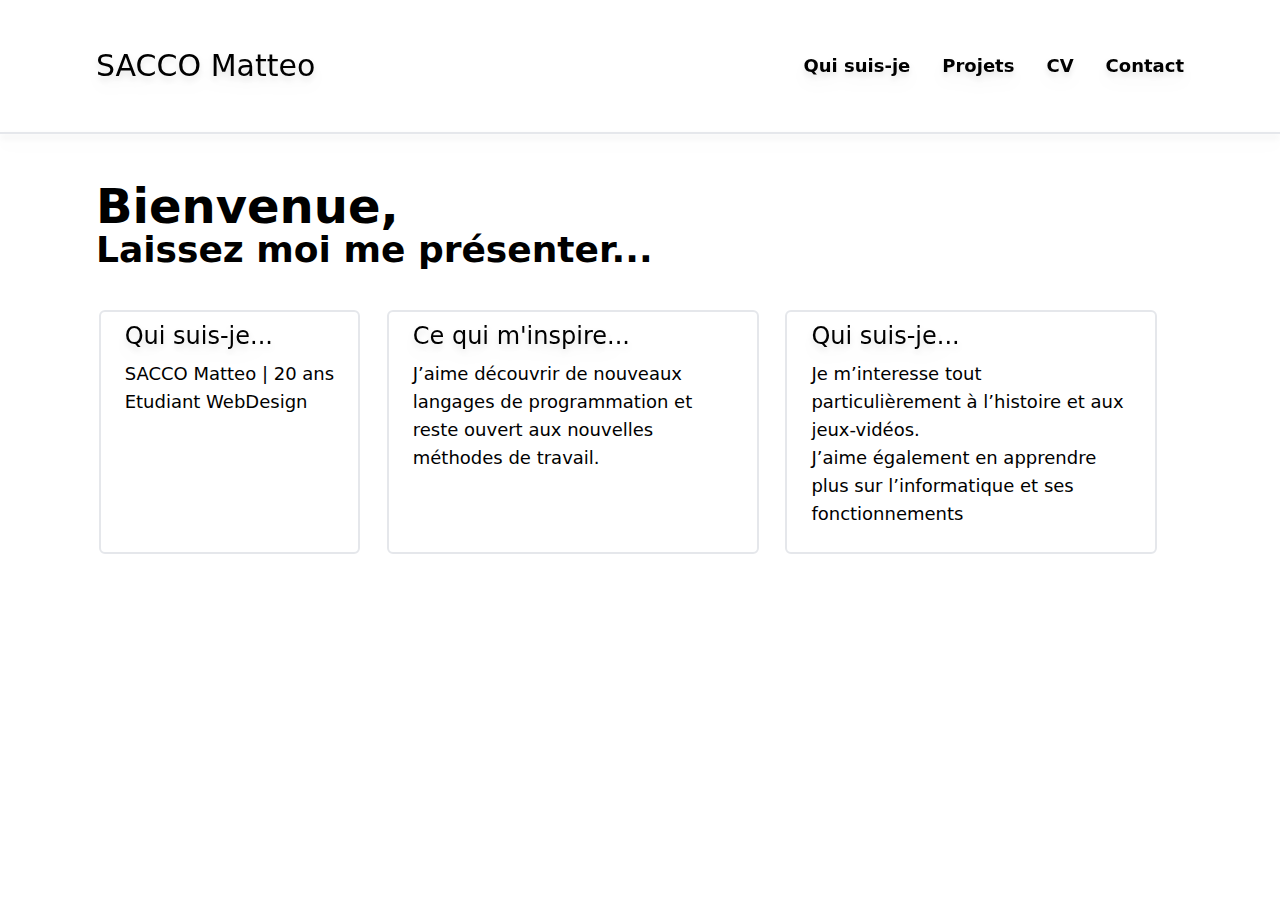
<file: index.html>
<!DOCTYPE html><!-- Création de la forme générale de chaque page en appelant les composants --><html lang="en"><head><meta charset="UTF-8"><meta name="description" content="découvrez mon portfolio avec mes projets et mes passions"><meta name="viewport" content="width=device-width"><link rel="icon" type="image/svg+xml" href="/favicon.svg"><meta name="generator" content="Astro v3.4.2"><meta name="astro-view-transitions-enabled" content="true"><meta name="astro-view-transitions-fallback" content="animate"><title>SACCO Matteo | Présentation</title><link rel="stylesheet" href="/assets/CV.efbfa4cd.css" /><script type="module" src="/assets/hoisted.87393cec.js"></script></head><body class="min-h-screen"><header class="flex justify-between items-center px-24 py-12 max-w-7xl w-full mx-auto border-b-2 drop-shadow-lg sticky max-md:px-8 max-md:py-10 max-md:w-full"><a href="/"><p class="text-3xl font-sans max-md:text-xl">SACCO Matteo</p></a><ul class="flex gap-x-8 max-md:gap-x-2"><li><a href="/" class="font-sans font-bold text-lg max-md:text-sm">Qui suis-je</a></li><li><a href="/projets" class="font-sans font-bold text-lg max-md:text-sm">Projets</a></li><li><a href="/CV" class="font-sans font-bold text-lg max-md:text-sm">CV</a></li><li><a href="/contact" class="font-sans font-bold text-lg max-md:text-sm">Contact</a></li></ul></header><main class="px-24 max-w-7xl mx-auto w-full my-12 max-md:px-10"><div class="w-max mb-10"><p class="text-5xl font-extrabold">Bienvenue,</p><p class="text-4xl font-bold">Laissez moi me présenter...</p></div><div class="flex flex-row justify-evenly max-md:flex-col"><div class="border-2 rounded-md w-max px-6 mr-6 pb-6 max-md:mx-auto max-md:w-[80%]"><h2 class="text-2xl drop-shadow-lg mb-2 mt-2">Qui suis-je...</h2><p class="text-lg">SACCO Matteo | 20 ans</p><p class="text-lg">Etudiant WebDesign</p></div><div class="border-2 rounded-md w-max px-6 mr-6 pb-6 max-md:mx-auto max-md:w-[80%]"><h2 class="text-2xl drop-shadow-lg mb-2 mt-2">Ce qui m'inspire...</h2><p class="text-lg w-80">
J’aime découvrir de nouveaux langages de programmation et reste ouvert
        aux nouvelles méthodes de travail.
</p></div><div class="border-2 rounded-md w-max px-6 mr-6 pb-6 max-md:mx-auto max-md:w-[80%]"><h2 class="text-2xl drop-shadow-lg mb-2 mt-2">Qui suis-je...</h2><p class="text-lg w-80">
Je m’interesse tout particulièrement à l’histoire et aux jeux-vidéos.
</p><p class="text-lg w-80">
J’aime également en apprendre plus sur l’informatique et ses
        fonctionnements
</p></div></div></main></body></html>
</file>
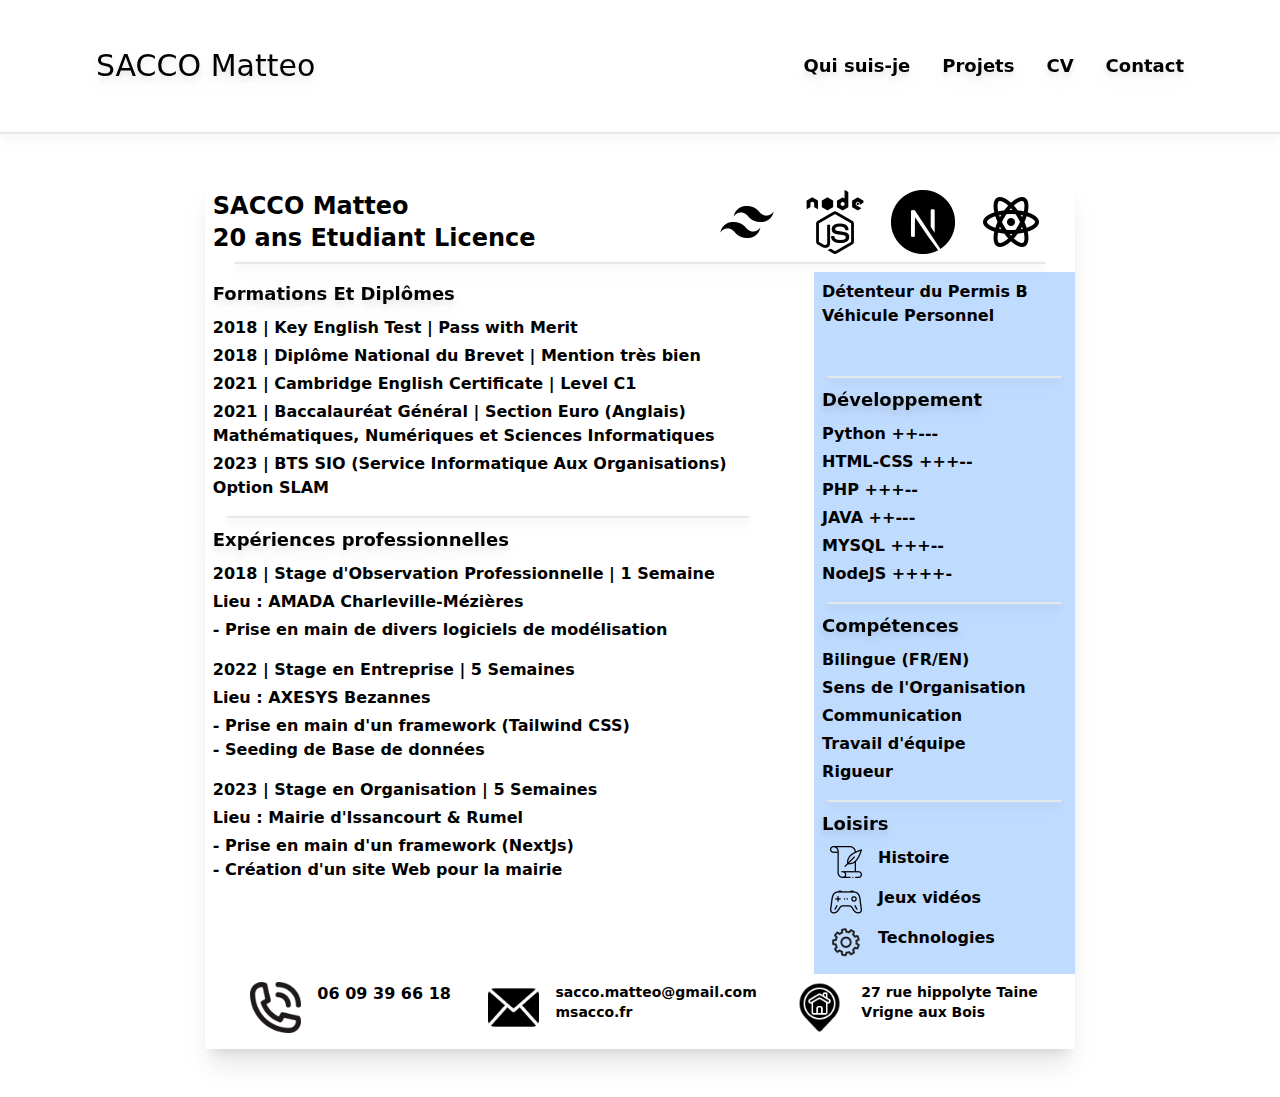
<file: CV/index.html>
<!DOCTYPE html><!-- Création de la forme générale de chaque page en appelant les composants --><html lang="en"><head><meta charset="UTF-8"><meta name="description" content="découvrez mon portfolio avec mes projets et mes passions"><meta name="viewport" content="width=device-width"><link rel="icon" type="image/svg+xml" href="/favicon.svg"><meta name="generator" content="Astro v3.4.2"><meta name="astro-view-transitions-enabled" content="true"><meta name="astro-view-transitions-fallback" content="animate"><title>SACCO Matteo | CV</title><link rel="stylesheet" href="/assets/CV.efbfa4cd.css" /><script type="module" src="/assets/hoisted.87393cec.js"></script></head><body class="min-h-screen"><header class="flex justify-between items-center px-24 py-12 max-w-7xl w-full mx-auto border-b-2 drop-shadow-lg sticky max-md:px-8 max-md:py-10 max-md:w-full"><a href="/"><p class="text-3xl font-sans max-md:text-xl">SACCO Matteo</p></a><ul class="flex gap-x-8 max-md:gap-x-2"><li><a href="/" class="font-sans font-bold text-lg max-md:text-sm">Qui suis-je</a></li><li><a href="/projets" class="font-sans font-bold text-lg max-md:text-sm">Projets</a></li><li><a href="/CV" class="font-sans font-bold text-lg max-md:text-sm">CV</a></li><li><a href="/contact" class="font-sans font-bold text-lg max-md:text-sm">Contact</a></li></ul></header><main class="px-24 max-w-7xl mx-auto w-full my-12 max-md:px-10"><div class="flex flex-wrap w-[80%] mx-auto shadow-xl"><header class="flex flex-wrap p-2 w-full"><div><p class="font-sans font-bold text-2xl w-max">SACCO Matteo</p><p class="font-sans font-bold text-2xl w-max">
20 ans Etudiant Licence
</p></div><div class="flex flex-wrap ml-auto gap-6 pr-6"><img src="/images/tailwind-css-black.png" alt="" width="64"><img src="/images/node-black.png" alt="" width="64"><img src="/images/next-black.png" alt="" width="64"><img src="/images/react-black.png" alt="" width="64"></div><div class="border-b-2 w-[95%] mx-auto mt-2 drop-shadow-lg"></div></header><!-- formations et diplomes + experiences professionnelles --><div class="p-2 w-[65%]"><p class="font-sans font-bold text-lg drop-shadow-lg mb-2">
Formations Et Diplômes
</p><p class="font-sans font-bold text-md mb-1">
2018 | <b>Key English Test</b> | Pass with Merit
</p><p class="font-sans font-bold text-md mb-1">
2018 | <b>Diplôme National du Brevet</b> | Mention très bien
</p><p class="font-sans font-bold text-md mb-1">
2021 | <b>Cambridge English Certificate</b> | Level C1
</p><p class="font-sans font-bold text-md mb-1">
2021 | <b>Baccalauréat Général</b> | Section Euro (Anglais)
          Mathématiques, Numériques et Sciences Informatiques
</p><p class="font-sans font-bold text-md mb-1">
2023 | <b>BTS SIO</b> (Service Informatique Aux Organisations) Option
          SLAM
</p><div class="border-b-2 w-[95%] mx-auto mb-2 mt-4 drop-shadow-lg"></div><p class="font-sans font-bold text-lg drop-shadow-lg mb-2">
Expériences professionnelles
</p><!-- Stage --><div><p class="font-sans font-bold text-md mb-1">
2018 | Stage d'Observation Professionnelle | 1 Semaine
</p><p class="font-sans font-bold text-md mb-1">
Lieu : AMADA Charleville-Mézières
</p><ul class="font-sans font-bold text-md mb-1"><li>- Prise en main de divers logiciels de modélisation</li></ul></div><!-- Stage --><div class="mt-4"><p class="font-sans font-bold text-md mb-1">
2022 | Stage en Entreprise | 5 Semaines
</p><p class="font-sans font-bold text-md mb-1">Lieu : AXESYS Bezannes</p><ul class="font-sans font-bold text-md mb-1"><li>- Prise en main d'un framework (Tailwind CSS)</li><li>- Seeding de Base de données</li></ul></div><div class="mt-4"><p class="font-sans font-bold text-md mb-1">
2023 | Stage en Organisation | 5 Semaines
</p><p class="font-sans font-bold text-md mb-1">
Lieu : Mairie d'Issancourt & Rumel
</p><ul class="font-sans font-bold text-md mb-1"><li>- Prise en main d'un framework (NextJs)</li><li>- Création d'un site Web pour la mairie</li></ul></div></div><!-- autres --><div class="bg-blue-200 p-2 ml-auto w-[30%]"><p class="font-sans font-bold text-md mb-12">
Détenteur du Permis B Véhicule Personnel
</p><div class="border-b-2 w-[95%] mx-auto mb-2 mt-4 drop-shadow-lg"></div><p class="font-sans font-bold text-lg drop-shadow-lg mb-2">
Développement
</p><p class="font-sans font-bold text-md mb-1">Python ++---</p><p class="font-sans font-bold text-md mb-1">HTML-CSS +++--</p><p class="font-sans font-bold text-md mb-1">PHP +++--</p><p class="font-sans font-bold text-md mb-1">JAVA ++---</p><p class="font-sans font-bold text-md mb-1">MYSQL +++--</p><p class="font-sans font-bold text-md mb-1">NodeJS ++++-</p><div class="border-b-2 w-[95%] mx-auto mb-2 mt-4 drop-shadow-lg"></div><p class="font-sans font-bold text-lg drop-shadow-lg mb-2">
Compétences
</p><p class="font-sans font-bold text-md mb-1">Bilingue (FR/EN)</p><p class="font-sans font-bold text-md mb-1">Sens de l'Organisation</p><p class="font-sans font-bold text-md mb-1">Communication</p><p class="font-sans font-bold text-md mb-1">Travail d'équipe</p><p class="font-sans font-bold text-md mb-1">Rigueur</p><div class="border-b-2 w-[95%] mx-auto mb-2 mt-4 drop-shadow-lg"></div><p class="font-sans font-bold text-lg drop-shadow-lg mb-2">Loisirs</p><div class="flex flex-wrap mb-2"><img class="ml-2" src="/images/histoire-black.png" alt="" width="32"><p class="font-sans font-bold text-md ml-4 mb-1">Histoire</p></div><div class="flex flex-wrap mb-2"><img class="ml-2" src="/images/jeux-black.png" alt="" width="32"><p class="font-sans font-bold text-md ml-4 mb-1">Jeux vidéos</p></div><div class="flex flex-wrap mb-2"><img class="ml-2" src="/images/rouage-black.png" alt="" width="32"><p class="font-sans font-bold text-md ml-4 mb-1">Technologies</p></div></div><!-- contact --><div class="flex flex-wrap justify-evenly p-2 pb-4 w-full"><div class="flex flex-wrap"><img class="ml-2" src="/images/phone-black.png" alt="" width="51.2"><p class="font-sans font-bold text-xm ml-4">06 09 39 66 18</p></div><div class="flex flex-wrap"><img class="ml-2" src="/images/mail-black.png" alt="" width="51.2"><div><p class="font-sans font-bold text-sm ml-4">
sacco.matteo@gmail.com
</p><p class="font-sans font-bold text-sm ml-4">msacco.fr</p></div></div><div class="flex flex-wrap"><img class="ml-2" src="/images/home-black.png" alt="" width="51.2"><div><p class="font-sans font-bold text-sm ml-4">
27 rue hippolyte Taine
</p><p class="font-sans font-bold text-sm ml-4">Vrigne aux Bois</p></div></div></div></div></main></body></html>
</file>
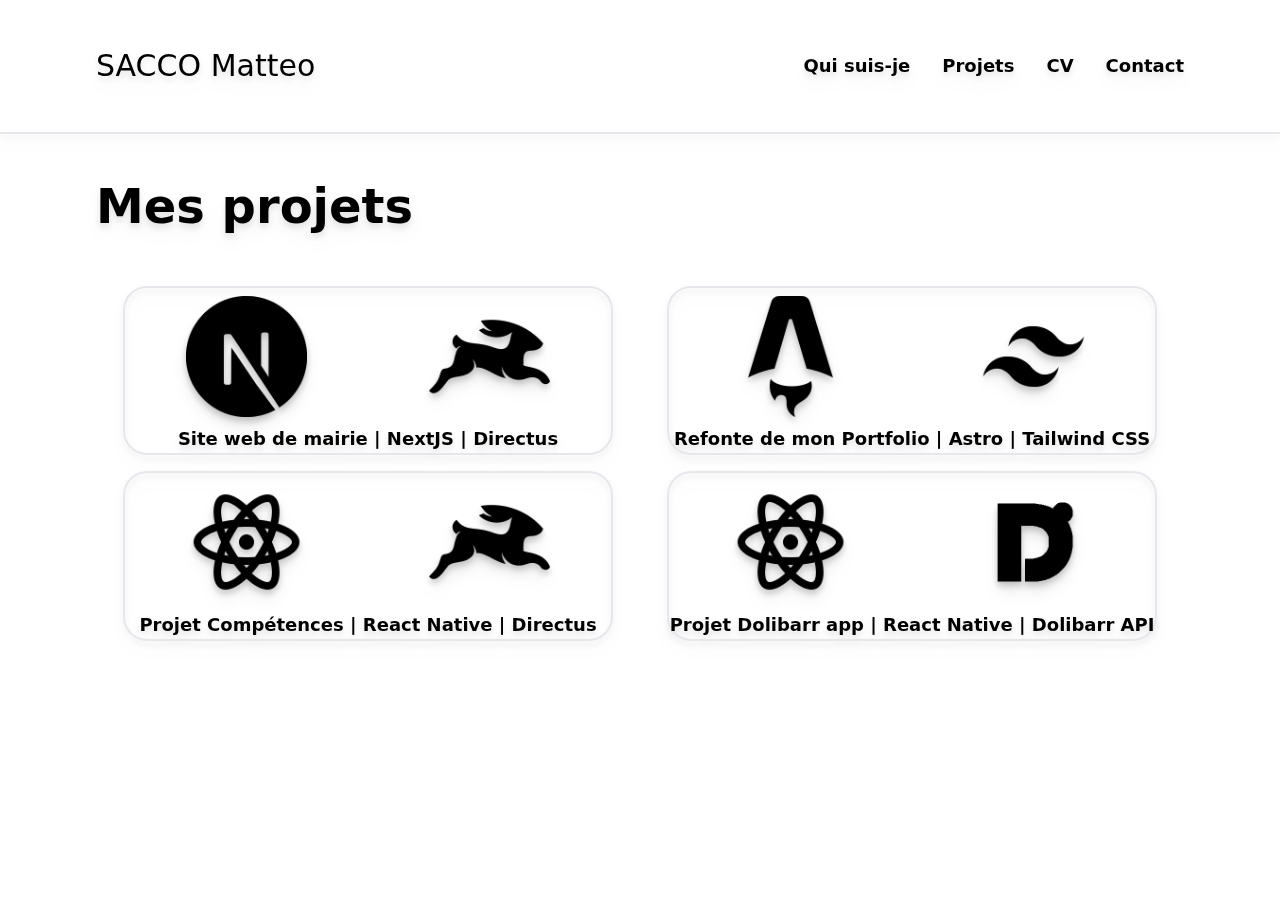
<file: projets/index.html>
<!DOCTYPE html><!-- Création de la forme générale de chaque page en appelant les composants --><html lang="en"><head><meta charset="UTF-8"><meta name="description" content="découvrez mon portfolio avec mes projets et mes passions"><meta name="viewport" content="width=device-width"><link rel="icon" type="image/svg+xml" href="/favicon.svg"><meta name="generator" content="Astro v3.4.2"><meta name="astro-view-transitions-enabled" content="true"><meta name="astro-view-transitions-fallback" content="animate"><title>SACCO Matteo | Projets</title><link rel="stylesheet" href="/assets/CV.efbfa4cd.css" /><script type="module" src="/assets/hoisted.87393cec.js"></script></head><body class="min-h-screen"><header class="flex justify-between items-center px-24 py-12 max-w-7xl w-full mx-auto border-b-2 drop-shadow-lg sticky max-md:px-8 max-md:py-10 max-md:w-full"><a href="/"><p class="text-3xl font-sans max-md:text-xl">SACCO Matteo</p></a><ul class="flex gap-x-8 max-md:gap-x-2"><li><a href="/" class="font-sans font-bold text-lg max-md:text-sm">Qui suis-je</a></li><li><a href="/projets" class="font-sans font-bold text-lg max-md:text-sm">Projets</a></li><li><a href="/CV" class="font-sans font-bold text-lg max-md:text-sm">CV</a></li><li><a href="/contact" class="font-sans font-bold text-lg max-md:text-sm">Contact</a></li></ul></header><main class="px-24 max-w-7xl mx-auto w-full my-12 max-md:px-10"><h1 class="text-5xl font-extrabold drop-shadow-lg mb-12">Mes projets</h1><ul class="flex flex-wrap"><!-- Création du routage dynamique pour chaque projet et utilisation d'opérateurs "ternaire" en cas d'absence de contenu --><li class="mx-auto my-2 border-2 w-[45%] drop-shadow-lg rounded-3xl max-md:w-[90%]"><a class="flex flex-col" href="/projet/1"><div class="flex flex-row"><img class="drop-shadow-lg mx-auto my-2 w-[25%]" src="/images/next-black.png" alt=""><img class="drop-shadow-lg mx-auto my-2 w-[25%]" src="/images/directus-black.png" alt=""></div><h3 class="text-lg font-extrabold mx-auto max-md:px-2 max-md:text-center">Site web de mairie | NextJS | Directus</h3></a></li><li class="mx-auto my-2 border-2 w-[45%] drop-shadow-lg rounded-3xl max-md:w-[90%]"><a class="flex flex-col" href="/projet/2"><div class="flex flex-row"><img class="drop-shadow-lg mx-auto my-2 w-[25%]" src="/images/astro-black.png" alt=""><img class="drop-shadow-lg mx-auto my-2 w-[25%]" src="/images/tailwind-css-black.png" alt=""></div><h3 class="text-lg font-extrabold mx-auto max-md:px-2 max-md:text-center">Refonte de mon Portfolio | Astro | Tailwind CSS</h3></a></li><li class="mx-auto my-2 border-2 w-[45%] drop-shadow-lg rounded-3xl max-md:w-[90%]"><a class="flex flex-col" href="/projet/3"><div class="flex flex-row"><img class="drop-shadow-lg mx-auto my-2 w-[25%]" src="/images/react-black.png" alt=""><img class="drop-shadow-lg mx-auto my-2 w-[25%]" src="/images/directus-black.png" alt=""></div><h3 class="text-lg font-extrabold mx-auto max-md:px-2 max-md:text-center">Projet Compétences | React Native | Directus</h3></a></li><li class="mx-auto my-2 border-2 w-[45%] drop-shadow-lg rounded-3xl max-md:w-[90%]"><a class="flex flex-col" href="/projet/4"><div class="flex flex-row"><img class="drop-shadow-lg mx-auto my-2 w-[25%]" src="/images/react-black.png" alt=""><img class="drop-shadow-lg mx-auto my-2 w-[25%]" src="/images/dolibar-black.png" alt=""></div><h3 class="text-lg font-extrabold mx-auto max-md:px-2 max-md:text-center">Projet Dolibarr app | React Native | Dolibarr API</h3></a></li></ul></main></body></html>
</file>
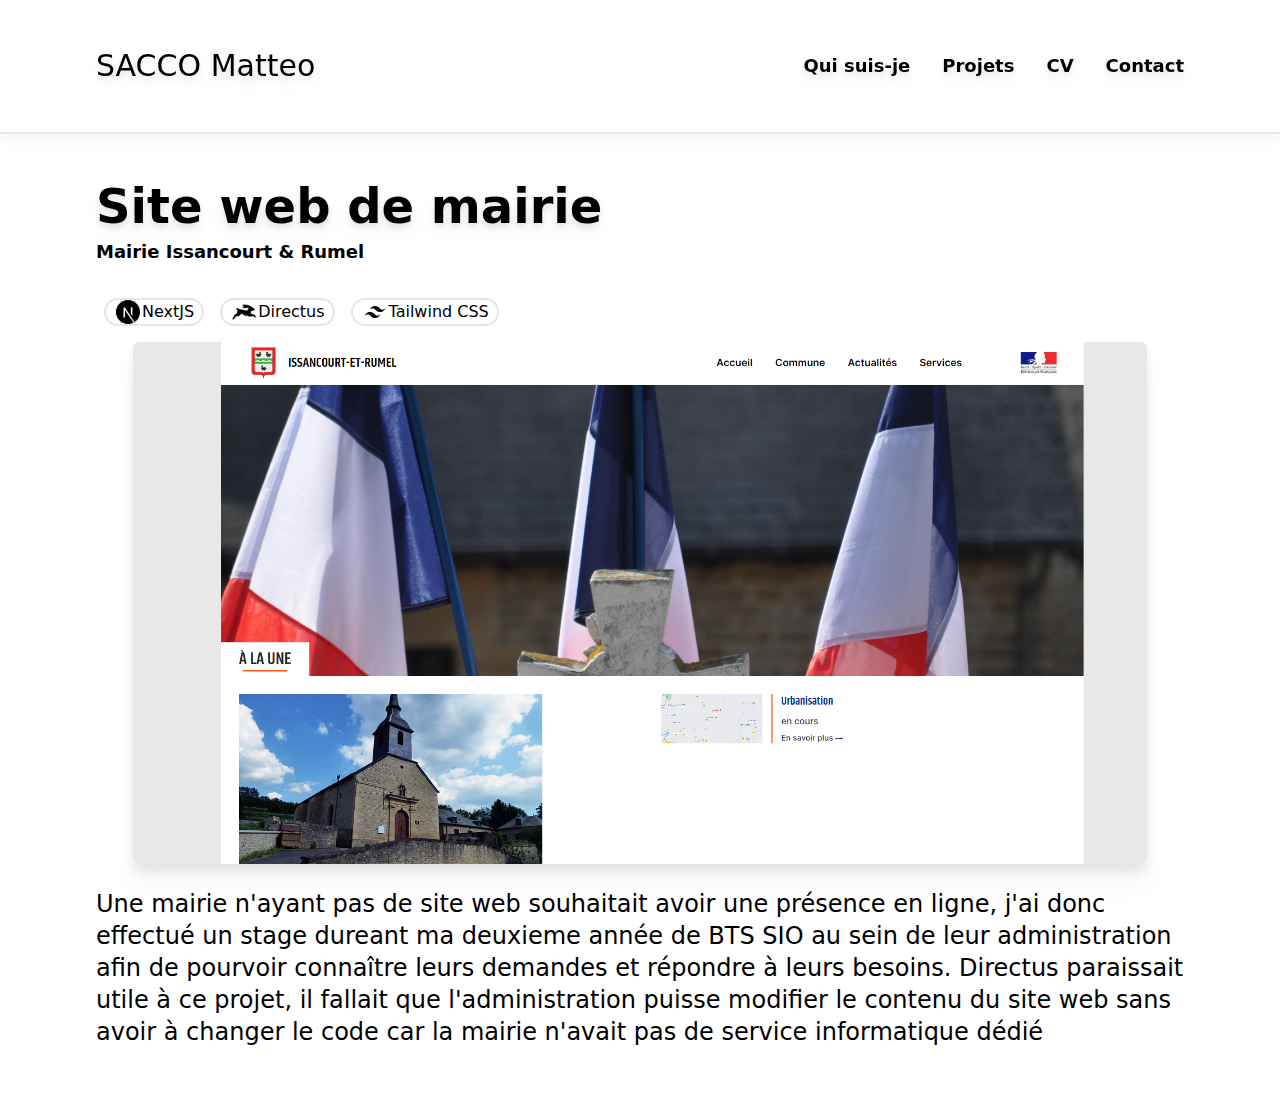
<file: projet/1/index.html>
<!DOCTYPE html><!-- Création de la forme générale de chaque page en appelant les composants --><html lang="en"><head><meta charset="UTF-8"><meta name="description" content="découvrez mon portfolio avec mes projets et mes passions"><meta name="viewport" content="width=device-width"><link rel="icon" type="image/svg+xml" href="/favicon.svg"><meta name="generator" content="Astro v3.4.2"><meta name="astro-view-transitions-enabled" content="true"><meta name="astro-view-transitions-fallback" content="animate"><title>Site web de mairie</title><link rel="stylesheet" href="/assets/CV.efbfa4cd.css" /><script type="module" src="/assets/hoisted.87393cec.js"></script></head><body class="min-h-screen"><header class="flex justify-between items-center px-24 py-12 max-w-7xl w-full mx-auto border-b-2 drop-shadow-lg sticky max-md:px-8 max-md:py-10 max-md:w-full"><a href="/"><p class="text-3xl font-sans max-md:text-xl">SACCO Matteo</p></a><ul class="flex gap-x-8 max-md:gap-x-2"><li><a href="/" class="font-sans font-bold text-lg max-md:text-sm">Qui suis-je</a></li><li><a href="/projets" class="font-sans font-bold text-lg max-md:text-sm">Projets</a></li><li><a href="/CV" class="font-sans font-bold text-lg max-md:text-sm">CV</a></li><li><a href="/contact" class="font-sans font-bold text-lg max-md:text-sm">Contact</a></li></ul></header><main class="px-24 max-w-7xl mx-auto w-full my-12 max-md:px-10"><h1 class="text-5xl font-extrabold drop-shadow-lg mb-2">Site web de mairie</h1><p class="text-lg font-bold mb-8">Mairie Issancourt &amp; Rumel</p><div class="flex flex-col"><!-- div Tags (logo et nom) minimum 1 outil, maximum 3 (je pourrai par la suite utiliser une liste dynamique pour trouver le nombre d'outils utilisés et en faire le maximum) --><div class="flex flex-row"><a class="flex flex-row w-max border-2 border-c-black rounded-3xl mx-2 px-2 hover:bg-gray-100" href="https://nextjs.org/docs" target="_blank"><img class="w-6 mx-0.5" src="/images/next-black.png" alt="">NextJS</a><a class="flex flex-row w-max border-2 border-c-black rounded-3xl mx-2 px-2 hover:bg-gray-100" href="https://docs.directus.io/user-guide/overview/data-studio-app.html" target="_blank"><img class="w-6 mx-0.5" src="/images/directus-black.png" alt="">Directus</a><a class="flex flex-row w-max border-2 border-c-black rounded-3xl mx-2 px-2 hover:bg-gray-100" href="https://v2.tailwindcss.com/" target="_blank"><img class="w-6 mx-0.5" src="/images/tailwind-css-black.png" alt="">Tailwind CSS</a></div><div class="flex flex-row"><img class="mx-auto mt-4 rounded-md drop-shadow-xl" src="/images/illustration-mairie1.png" alt="" width="1014.6666666666666"></div><div class="flex flex-row mt-6 text-2xl max-md:text-lg">Une mairie n&#39;ayant pas de site web souhaitait avoir une présence en ligne, j&#39;ai donc effectué un stage dureant ma deuxieme année de BTS SIO au sein de leur administration afin de pourvoir connaître leurs demandes et répondre à leurs besoins. Directus paraissait utile à ce projet, il fallait que l&#39;administration puisse modifier le contenu du site web sans avoir à changer le code car la mairie n&#39;avait pas de service informatique dédié</div></div></main></body></html>
</file>
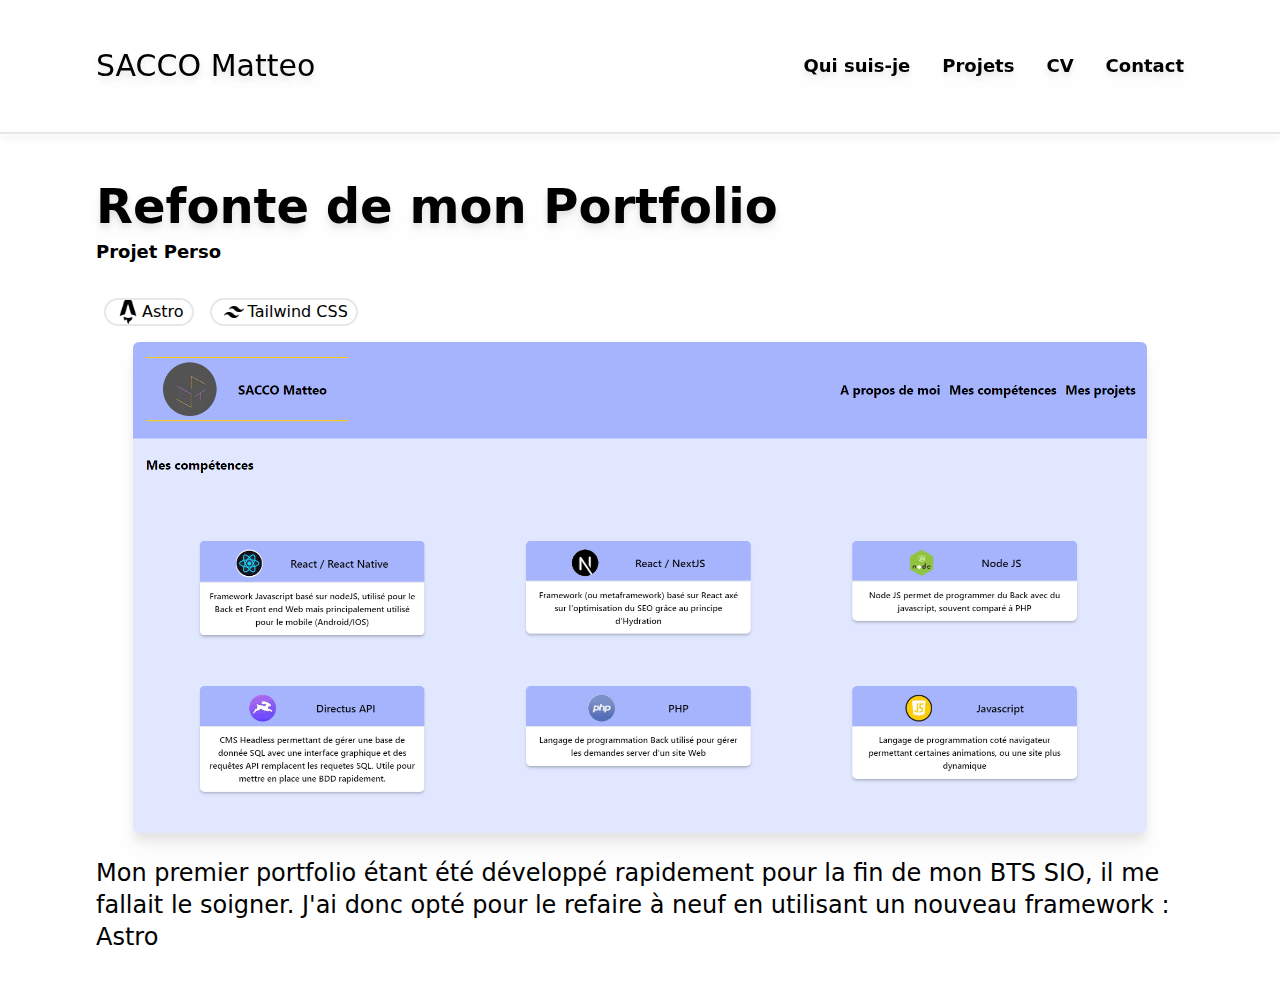
<file: projet/2/index.html>
<!DOCTYPE html><!-- Création de la forme générale de chaque page en appelant les composants --><html lang="en"><head><meta charset="UTF-8"><meta name="description" content="découvrez mon portfolio avec mes projets et mes passions"><meta name="viewport" content="width=device-width"><link rel="icon" type="image/svg+xml" href="/favicon.svg"><meta name="generator" content="Astro v3.4.2"><meta name="astro-view-transitions-enabled" content="true"><meta name="astro-view-transitions-fallback" content="animate"><title>Refonte de mon Portfolio</title><link rel="stylesheet" href="/assets/CV.efbfa4cd.css" /><script type="module" src="/assets/hoisted.87393cec.js"></script></head><body class="min-h-screen"><header class="flex justify-between items-center px-24 py-12 max-w-7xl w-full mx-auto border-b-2 drop-shadow-lg sticky max-md:px-8 max-md:py-10 max-md:w-full"><a href="/"><p class="text-3xl font-sans max-md:text-xl">SACCO Matteo</p></a><ul class="flex gap-x-8 max-md:gap-x-2"><li><a href="/" class="font-sans font-bold text-lg max-md:text-sm">Qui suis-je</a></li><li><a href="/projets" class="font-sans font-bold text-lg max-md:text-sm">Projets</a></li><li><a href="/CV" class="font-sans font-bold text-lg max-md:text-sm">CV</a></li><li><a href="/contact" class="font-sans font-bold text-lg max-md:text-sm">Contact</a></li></ul></header><main class="px-24 max-w-7xl mx-auto w-full my-12 max-md:px-10"><h1 class="text-5xl font-extrabold drop-shadow-lg mb-2">Refonte de mon Portfolio</h1><p class="text-lg font-bold mb-8">Projet Perso</p><div class="flex flex-col"><!-- div Tags (logo et nom) minimum 1 outil, maximum 3 (je pourrai par la suite utiliser une liste dynamique pour trouver le nombre d'outils utilisés et en faire le maximum) --><div class="flex flex-row"><a class="flex flex-row w-max border-2 border-c-black rounded-3xl mx-2 px-2 hover:bg-gray-100" href="https://docs.astro.build/fr/getting-started/" target="_blank"><img class="w-6 mx-0.5" src="/images/astro-black.png" alt="">Astro</a><a class="flex flex-row w-max border-2 border-c-black rounded-3xl mx-2 px-2 hover:bg-gray-100" href="https://v2.tailwindcss.com/" target="_blank"><img class="w-6 mx-0.5" src="/images/tailwind-css-black.png" alt="">Tailwind CSS</a></div><div class="flex flex-row"><img class="mx-auto mt-4 rounded-md drop-shadow-xl" src="/images/illustration-old-portfolio1.png" alt="" width="1014.6666666666666"></div><div class="flex flex-row mt-6 text-2xl max-md:text-lg">Mon premier portfolio étant été développé rapidement pour la fin de mon BTS SIO, il me fallait le soigner. J&#39;ai donc opté pour le refaire à neuf en utilisant un nouveau framework : Astro</div></div></main></body></html>
</file>
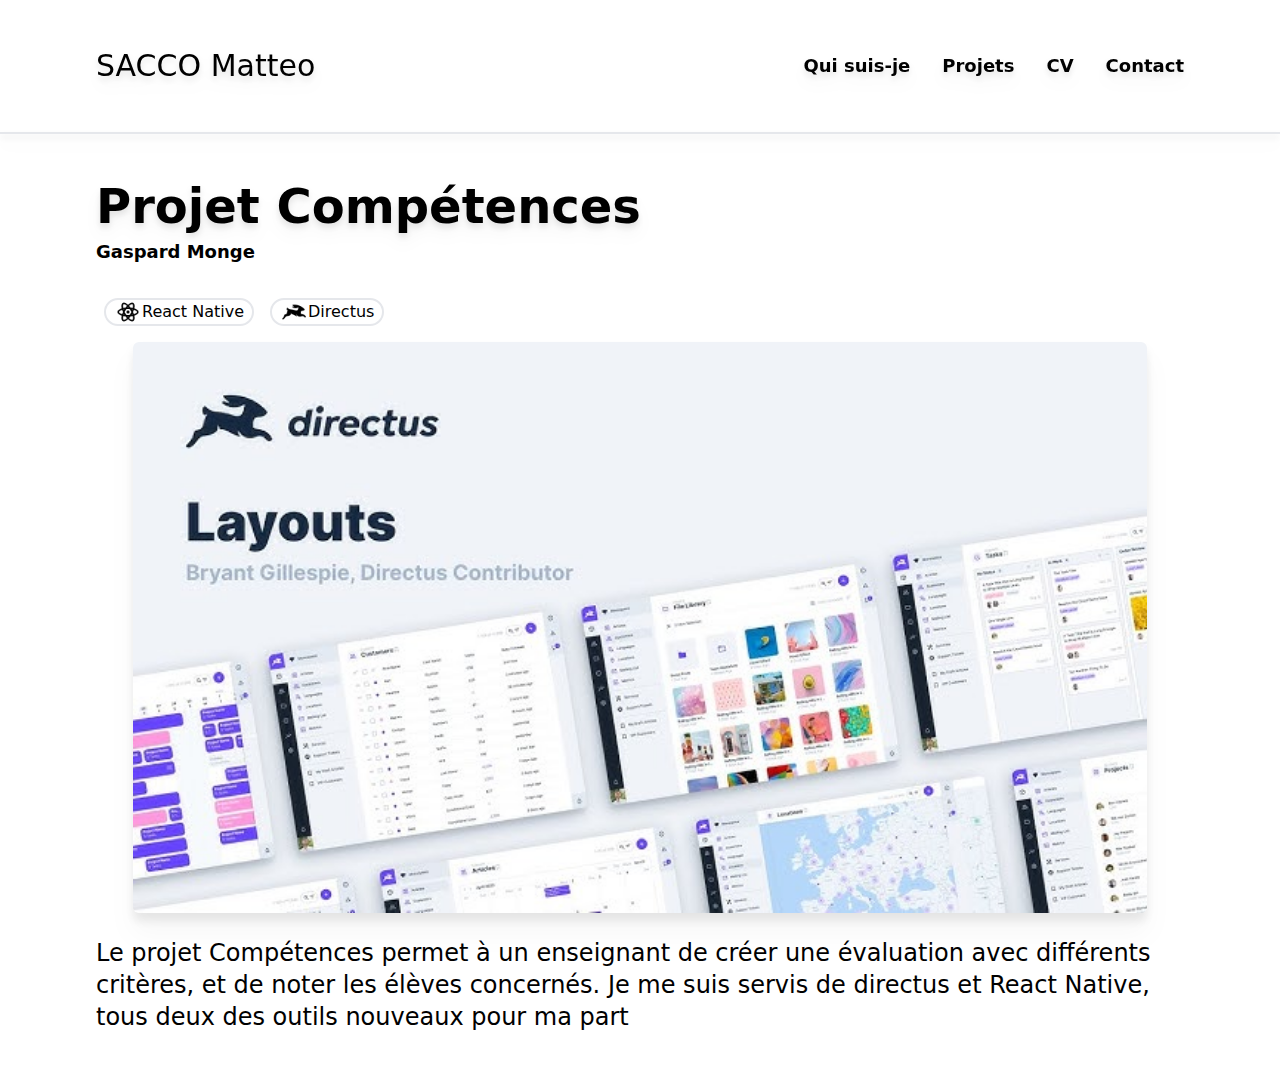
<file: projet/3/index.html>
<!DOCTYPE html><!-- Création de la forme générale de chaque page en appelant les composants --><html lang="en"><head><meta charset="UTF-8"><meta name="description" content="découvrez mon portfolio avec mes projets et mes passions"><meta name="viewport" content="width=device-width"><link rel="icon" type="image/svg+xml" href="/favicon.svg"><meta name="generator" content="Astro v3.4.2"><meta name="astro-view-transitions-enabled" content="true"><meta name="astro-view-transitions-fallback" content="animate"><title>Projet Compétences</title><link rel="stylesheet" href="/assets/CV.efbfa4cd.css" /><script type="module" src="/assets/hoisted.87393cec.js"></script></head><body class="min-h-screen"><header class="flex justify-between items-center px-24 py-12 max-w-7xl w-full mx-auto border-b-2 drop-shadow-lg sticky max-md:px-8 max-md:py-10 max-md:w-full"><a href="/"><p class="text-3xl font-sans max-md:text-xl">SACCO Matteo</p></a><ul class="flex gap-x-8 max-md:gap-x-2"><li><a href="/" class="font-sans font-bold text-lg max-md:text-sm">Qui suis-je</a></li><li><a href="/projets" class="font-sans font-bold text-lg max-md:text-sm">Projets</a></li><li><a href="/CV" class="font-sans font-bold text-lg max-md:text-sm">CV</a></li><li><a href="/contact" class="font-sans font-bold text-lg max-md:text-sm">Contact</a></li></ul></header><main class="px-24 max-w-7xl mx-auto w-full my-12 max-md:px-10"><h1 class="text-5xl font-extrabold drop-shadow-lg mb-2">Projet Compétences</h1><p class="text-lg font-bold mb-8">Gaspard Monge</p><div class="flex flex-col"><!-- div Tags (logo et nom) minimum 1 outil, maximum 3 (je pourrai par la suite utiliser une liste dynamique pour trouver le nombre d'outils utilisés et en faire le maximum) --><div class="flex flex-row"><a class="flex flex-row w-max border-2 border-c-black rounded-3xl mx-2 px-2 hover:bg-gray-100" href="https://reactnative.dev/docs/getting-started" target="_blank"><img class="w-6 mx-0.5" src="/images/react-black.png" alt="">React Native</a><a class="flex flex-row w-max border-2 border-c-black rounded-3xl mx-2 px-2 hover:bg-gray-100" href="https://docs.directus.io/user-guide/overview/data-studio-app.html" target="_blank"><img class="w-6 mx-0.5" src="/images/directus-black.png" alt="">Directus</a></div><div class="flex flex-row"><img class="mx-auto mt-4 rounded-md drop-shadow-xl" src="/images/illustration-directus.jpg" alt="" width="1014.6666666666666"></div><div class="flex flex-row mt-6 text-2xl max-md:text-lg">Le projet Compétences permet à un enseignant de créer une évaluation avec différents critères, et de noter les élèves concernés. Je me suis servis de directus et React Native, tous deux des outils nouveaux pour ma part</div></div></main></body></html>
</file>
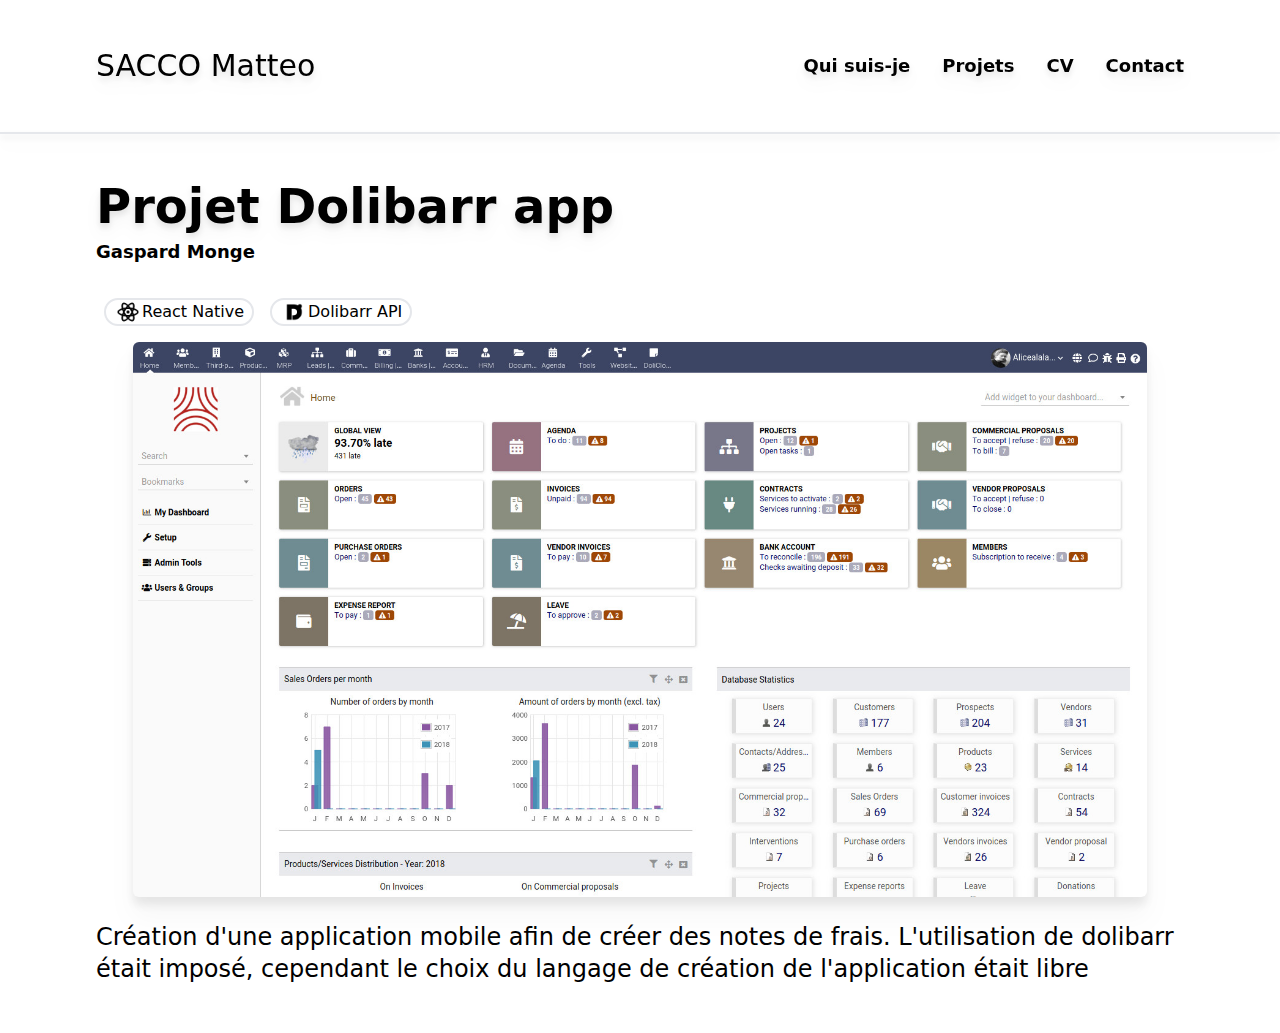
<file: projet/4/index.html>
<!DOCTYPE html><!-- Création de la forme générale de chaque page en appelant les composants --><html lang="en"><head><meta charset="UTF-8"><meta name="description" content="découvrez mon portfolio avec mes projets et mes passions"><meta name="viewport" content="width=device-width"><link rel="icon" type="image/svg+xml" href="/favicon.svg"><meta name="generator" content="Astro v3.4.2"><meta name="astro-view-transitions-enabled" content="true"><meta name="astro-view-transitions-fallback" content="animate"><title>Projet Dolibarr app</title><link rel="stylesheet" href="/assets/CV.efbfa4cd.css" /><script type="module" src="/assets/hoisted.87393cec.js"></script></head><body class="min-h-screen"><header class="flex justify-between items-center px-24 py-12 max-w-7xl w-full mx-auto border-b-2 drop-shadow-lg sticky max-md:px-8 max-md:py-10 max-md:w-full"><a href="/"><p class="text-3xl font-sans max-md:text-xl">SACCO Matteo</p></a><ul class="flex gap-x-8 max-md:gap-x-2"><li><a href="/" class="font-sans font-bold text-lg max-md:text-sm">Qui suis-je</a></li><li><a href="/projets" class="font-sans font-bold text-lg max-md:text-sm">Projets</a></li><li><a href="/CV" class="font-sans font-bold text-lg max-md:text-sm">CV</a></li><li><a href="/contact" class="font-sans font-bold text-lg max-md:text-sm">Contact</a></li></ul></header><main class="px-24 max-w-7xl mx-auto w-full my-12 max-md:px-10"><h1 class="text-5xl font-extrabold drop-shadow-lg mb-2">Projet Dolibarr app</h1><p class="text-lg font-bold mb-8">Gaspard Monge</p><div class="flex flex-col"><!-- div Tags (logo et nom) minimum 1 outil, maximum 3 (je pourrai par la suite utiliser une liste dynamique pour trouver le nombre d'outils utilisés et en faire le maximum) --><div class="flex flex-row"><a class="flex flex-row w-max border-2 border-c-black rounded-3xl mx-2 px-2 hover:bg-gray-100" href="https://reactnative.dev/docs/getting-started" target="_blank"><img class="w-6 mx-0.5" src="/images/react-black.png" alt="">React Native</a><a class="flex flex-row w-max border-2 border-c-black rounded-3xl mx-2 px-2 hover:bg-gray-100" href="https://www.dolibarr.org/documentation-home.php?lang=fr&#38;l=fr" target="_blank"><img class="w-6 mx-0.5" src="/images/dolibar-black.png" alt="">Dolibarr API</a></div><div class="flex flex-row"><img class="mx-auto mt-4 rounded-md drop-shadow-xl" src="/images/illustration-dolibarr.jpg" alt="" width="1014.6666666666666"></div><div class="flex flex-row mt-6 text-2xl max-md:text-lg">Création d&#39;une application mobile afin de créer des notes de frais. L&#39;utilisation de dolibarr était imposé, cependant le choix du langage de création de l&#39;application était libre</div></div></main></body></html>
</file>
<file: assets/CV.efbfa4cd.css>
*,:before,:after{box-sizing:border-box;border-width:0;border-style:solid;border-color:#e5e7eb}:before,:after{--tw-content: ""}html{line-height:1.5;-webkit-text-size-adjust:100%;-moz-tab-size:4;-o-tab-size:4;tab-size:4;font-family:ui-sans-serif,system-ui,-apple-system,BlinkMacSystemFont,Segoe UI,Roboto,Helvetica Neue,Arial,Noto Sans,sans-serif,"Apple Color Emoji","Segoe UI Emoji",Segoe UI Symbol,"Noto Color Emoji";font-feature-settings:normal;font-variation-settings:normal}body{margin:0;line-height:inherit}hr{height:0;color:inherit;border-top-width:1px}abbr:where([title]){-webkit-text-decoration:underline dotted;text-decoration:underline dotted}h1,h2,h3,h4,h5,h6{font-size:inherit;font-weight:inherit}a{color:inherit;text-decoration:inherit}b,strong{font-weight:bolder}code,kbd,samp,pre{font-family:ui-monospace,SFMono-Regular,Menlo,Monaco,Consolas,Liberation Mono,Courier New,monospace;font-size:1em}small{font-size:80%}sub,sup{font-size:75%;line-height:0;position:relative;vertical-align:baseline}sub{bottom:-.25em}sup{top:-.5em}table{text-indent:0;border-color:inherit;border-collapse:collapse}button,input,optgroup,select,textarea{font-family:inherit;font-feature-settings:inherit;font-variation-settings:inherit;font-size:100%;font-weight:inherit;line-height:inherit;color:inherit;margin:0;padding:0}button,select{text-transform:none}button,[type=button],[type=reset],[type=submit]{-webkit-appearance:button;background-color:transparent;background-image:none}:-moz-focusring{outline:auto}:-moz-ui-invalid{box-shadow:none}progress{vertical-align:baseline}::-webkit-inner-spin-button,::-webkit-outer-spin-button{height:auto}[type=search]{-webkit-appearance:textfield;outline-offset:-2px}::-webkit-search-decoration{-webkit-appearance:none}::-webkit-file-upload-button{-webkit-appearance:button;font:inherit}summary{display:list-item}blockquote,dl,dd,h1,h2,h3,h4,h5,h6,hr,figure,p,pre{margin:0}fieldset{margin:0;padding:0}legend{padding:0}ol,ul,menu{list-style:none;margin:0;padding:0}dialog{padding:0}textarea{resize:vertical}input::-moz-placeholder,textarea::-moz-placeholder{opacity:1;color:#9ca3af}input::placeholder,textarea::placeholder{opacity:1;color:#9ca3af}button,[role=button]{cursor:pointer}:disabled{cursor:default}img,svg,video,canvas,audio,iframe,embed,object{display:block;vertical-align:middle}img,video{max-width:100%;height:auto}[hidden]{display:none}*,:before,:after{--tw-border-spacing-x: 0;--tw-border-spacing-y: 0;--tw-translate-x: 0;--tw-translate-y: 0;--tw-rotate: 0;--tw-skew-x: 0;--tw-skew-y: 0;--tw-scale-x: 1;--tw-scale-y: 1;--tw-pan-x: ;--tw-pan-y: ;--tw-pinch-zoom: ;--tw-scroll-snap-strictness: proximity;--tw-gradient-from-position: ;--tw-gradient-via-position: ;--tw-gradient-to-position: ;--tw-ordinal: ;--tw-slashed-zero: ;--tw-numeric-figure: ;--tw-numeric-spacing: ;--tw-numeric-fraction: ;--tw-ring-inset: ;--tw-ring-offset-width: 0px;--tw-ring-offset-color: #fff;--tw-ring-color: rgb(59 130 246 / .5);--tw-ring-offset-shadow: 0 0 #0000;--tw-ring-shadow: 0 0 #0000;--tw-shadow: 0 0 #0000;--tw-shadow-colored: 0 0 #0000;--tw-blur: ;--tw-brightness: ;--tw-contrast: ;--tw-grayscale: ;--tw-hue-rotate: ;--tw-invert: ;--tw-saturate: ;--tw-sepia: ;--tw-drop-shadow: ;--tw-backdrop-blur: ;--tw-backdrop-brightness: ;--tw-backdrop-contrast: ;--tw-backdrop-grayscale: ;--tw-backdrop-hue-rotate: ;--tw-backdrop-invert: ;--tw-backdrop-opacity: ;--tw-backdrop-saturate: ;--tw-backdrop-sepia: }::backdrop{--tw-border-spacing-x: 0;--tw-border-spacing-y: 0;--tw-translate-x: 0;--tw-translate-y: 0;--tw-rotate: 0;--tw-skew-x: 0;--tw-skew-y: 0;--tw-scale-x: 1;--tw-scale-y: 1;--tw-pan-x: ;--tw-pan-y: ;--tw-pinch-zoom: ;--tw-scroll-snap-strictness: proximity;--tw-gradient-from-position: ;--tw-gradient-via-position: ;--tw-gradient-to-position: ;--tw-ordinal: ;--tw-slashed-zero: ;--tw-numeric-figure: ;--tw-numeric-spacing: ;--tw-numeric-fraction: ;--tw-ring-inset: ;--tw-ring-offset-width: 0px;--tw-ring-offset-color: #fff;--tw-ring-color: rgb(59 130 246 / .5);--tw-ring-offset-shadow: 0 0 #0000;--tw-ring-shadow: 0 0 #0000;--tw-shadow: 0 0 #0000;--tw-shadow-colored: 0 0 #0000;--tw-blur: ;--tw-brightness: ;--tw-contrast: ;--tw-grayscale: ;--tw-hue-rotate: ;--tw-invert: ;--tw-saturate: ;--tw-sepia: ;--tw-drop-shadow: ;--tw-backdrop-blur: ;--tw-backdrop-brightness: ;--tw-backdrop-contrast: ;--tw-backdrop-grayscale: ;--tw-backdrop-hue-rotate: ;--tw-backdrop-invert: ;--tw-backdrop-opacity: ;--tw-backdrop-saturate: ;--tw-backdrop-sepia: }.sticky{position:sticky}.mx-0{margin-left:0;margin-right:0}.mx-0\.5{margin-left:.125rem;margin-right:.125rem}.mx-2{margin-left:.5rem;margin-right:.5rem}.mx-auto{margin-left:auto;margin-right:auto}.my-12{margin-top:3rem;margin-bottom:3rem}.my-2{margin-top:.5rem;margin-bottom:.5rem}.mb-1{margin-bottom:.25rem}.mb-10{margin-bottom:2.5rem}.mb-12{margin-bottom:3rem}.mb-2{margin-bottom:.5rem}.mb-8{margin-bottom:2rem}.ml-2{margin-left:.5rem}.ml-4{margin-left:1rem}.ml-auto{margin-left:auto}.mr-6{margin-right:1.5rem}.mt-2{margin-top:.5rem}.mt-4{margin-top:1rem}.mt-6{margin-top:1.5rem}.flex{display:flex}.h-40{height:10rem}.min-h-screen{min-height:100vh}.w-6{width:1.5rem}.w-80{width:20rem}.w-\[25\%\]{width:25%}.w-\[30\%\]{width:30%}.w-\[45\%\]{width:45%}.w-\[50\%\]{width:50%}.w-\[65\%\]{width:65%}.w-\[80\%\]{width:80%}.w-\[95\%\]{width:95%}.w-full{width:100%}.w-max{width:-moz-max-content;width:max-content}.max-w-7xl{max-width:80rem}.flex-row{flex-direction:row}.flex-col{flex-direction:column}.flex-wrap{flex-wrap:wrap}.items-center{align-items:center}.justify-between{justify-content:space-between}.justify-evenly{justify-content:space-evenly}.gap-4{gap:1rem}.gap-6{gap:1.5rem}.gap-x-8{-moz-column-gap:2rem;column-gap:2rem}.rounded{border-radius:.25rem}.rounded-3xl{border-radius:1.5rem}.rounded-md{border-radius:.375rem}.border-2{border-width:2px}.border-b-2{border-bottom-width:2px}.border-black{--tw-border-opacity: 1;border-color:rgb(0 0 0 / var(--tw-border-opacity))}.bg-black{--tw-bg-opacity: 1;background-color:rgb(0 0 0 / var(--tw-bg-opacity))}.bg-blue-200{--tw-bg-opacity: 1;background-color:rgb(191 219 254 / var(--tw-bg-opacity))}.p-2{padding:.5rem}.px-2{padding-left:.5rem;padding-right:.5rem}.px-24{padding-left:6rem;padding-right:6rem}.px-4{padding-left:1rem;padding-right:1rem}.px-6{padding-left:1.5rem;padding-right:1.5rem}.py-12{padding-top:3rem;padding-bottom:3rem}.py-2{padding-top:.5rem;padding-bottom:.5rem}.pb-4{padding-bottom:1rem}.pb-6{padding-bottom:1.5rem}.pr-6{padding-right:1.5rem}.font-sans{font-family:ui-sans-serif,system-ui,-apple-system,BlinkMacSystemFont,Segoe UI,Roboto,Helvetica Neue,Arial,Noto Sans,sans-serif,"Apple Color Emoji","Segoe UI Emoji",Segoe UI Symbol,"Noto Color Emoji"}.text-2xl{font-size:1.5rem;line-height:2rem}.text-3xl{font-size:1.875rem;line-height:2.25rem}.text-4xl{font-size:2.25rem;line-height:2.5rem}.text-5xl{font-size:3rem;line-height:1}.text-lg{font-size:1.125rem;line-height:1.75rem}.text-sm{font-size:.875rem;line-height:1.25rem}.font-bold{font-weight:700}.font-extrabold{font-weight:800}.text-white{--tw-text-opacity: 1;color:rgb(255 255 255 / var(--tw-text-opacity))}.shadow-xl{--tw-shadow: 0 20px 25px -5px rgb(0 0 0 / .1), 0 8px 10px -6px rgb(0 0 0 / .1);--tw-shadow-colored: 0 20px 25px -5px var(--tw-shadow-color), 0 8px 10px -6px var(--tw-shadow-color);box-shadow:var(--tw-ring-offset-shadow, 0 0 #0000),var(--tw-ring-shadow, 0 0 #0000),var(--tw-shadow)}.drop-shadow-lg{--tw-drop-shadow: drop-shadow(0 10px 8px rgb(0 0 0 / .04)) drop-shadow(0 4px 3px rgb(0 0 0 / .1));filter:var(--tw-blur) var(--tw-brightness) var(--tw-contrast) var(--tw-grayscale) var(--tw-hue-rotate) var(--tw-invert) var(--tw-saturate) var(--tw-sepia) var(--tw-drop-shadow)}.drop-shadow-xl{--tw-drop-shadow: drop-shadow(0 20px 13px rgb(0 0 0 / .03)) drop-shadow(0 8px 5px rgb(0 0 0 / .08));filter:var(--tw-blur) var(--tw-brightness) var(--tw-contrast) var(--tw-grayscale) var(--tw-hue-rotate) var(--tw-invert) var(--tw-saturate) var(--tw-sepia) var(--tw-drop-shadow)}.hover\:bg-gray-100:hover{--tw-bg-opacity: 1;background-color:rgb(243 244 246 / var(--tw-bg-opacity))}.hover\:text-black:hover{--tw-text-opacity: 1;color:rgb(0 0 0 / var(--tw-text-opacity))}@media not all and (min-width: 768px){.max-md\:mx-auto{margin-left:auto;margin-right:auto}.max-md\:w-\[50\%\]{width:50%}.max-md\:w-\[80\%\]{width:80%}.max-md\:w-\[90\%\]{width:90%}.max-md\:w-full{width:100%}.max-md\:flex-col{flex-direction:column}.max-md\:gap-2{gap:.5rem}.max-md\:gap-x-2{-moz-column-gap:.5rem;column-gap:.5rem}.max-md\:px-10{padding-left:2.5rem;padding-right:2.5rem}.max-md\:px-2{padding-left:.5rem;padding-right:.5rem}.max-md\:px-8{padding-left:2rem;padding-right:2rem}.max-md\:py-10{padding-top:2.5rem;padding-bottom:2.5rem}.max-md\:text-center{text-align:center}.max-md\:text-lg{font-size:1.125rem;line-height:1.75rem}.max-md\:text-sm{font-size:.875rem;line-height:1.25rem}.max-md\:text-xl{font-size:1.25rem;line-height:1.75rem}}.astro-route-announcer{position:absolute;left:0;top:0;clip:rect(0 0 0 0);-webkit-clip-path:inset(50%);clip-path:inset(50%);overflow:hidden;white-space:nowrap;width:1px;height:1px}
</file>
